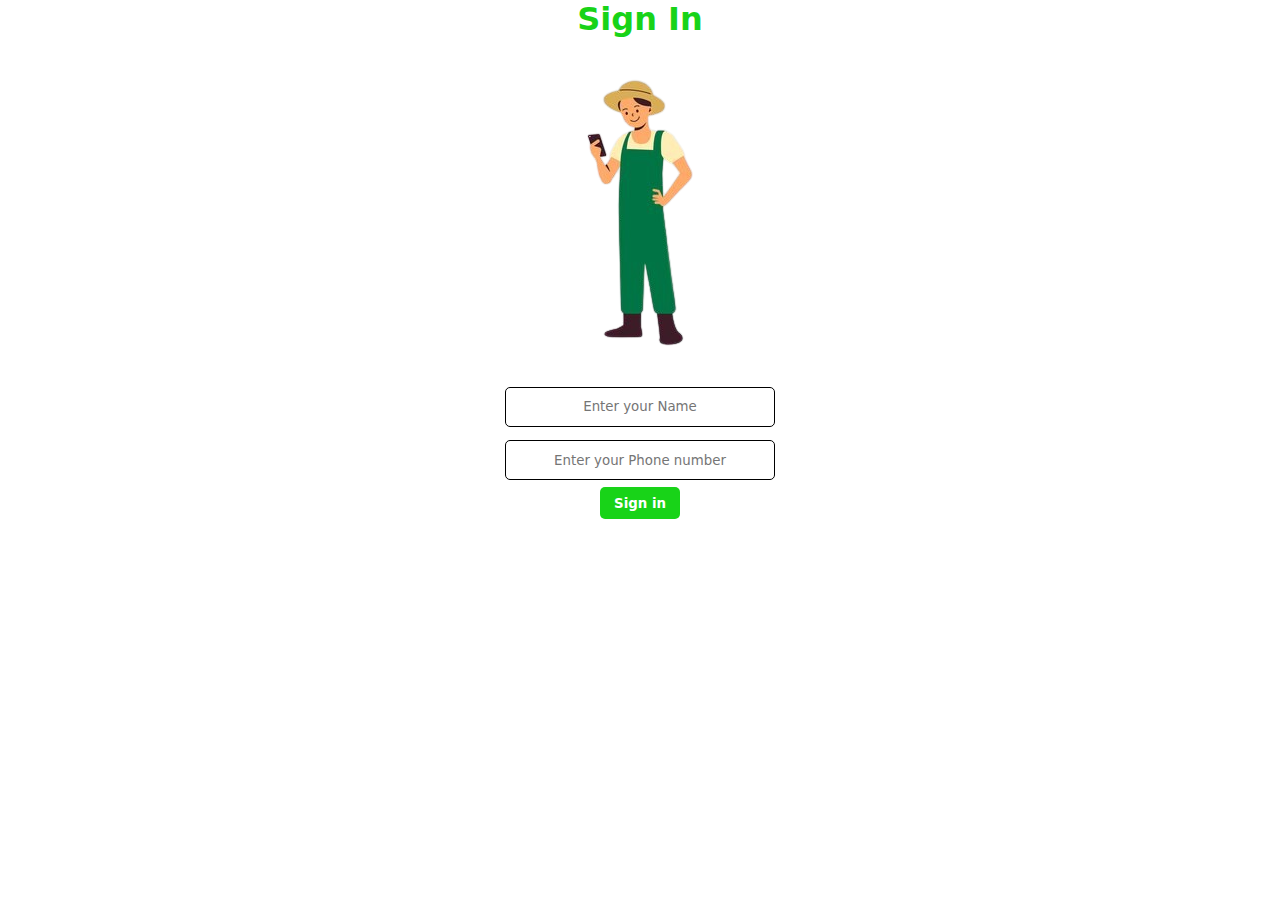
<file: index.html>
<!DOCTYPE html>
<html lang="en">

<head>
    <meta charset="UTF-8">
    <meta name="viewport" content="width=device-width, initial-scale=1.0">
    <title>LOGIN/SIGN UP</title>
    <link rel="stylesheet" href="style.css">
</head>

<body>
    <form action="main.html">
        <h1>Sign In</h1>
        <div class="login-section">
            <img src="./assets/login.png" id="loginPhoto">
        </div>
        <input type="text" id="name" placeholder="Enter your Name" required>
        <input type="phone" id="phone" placeholder="Enter your Phone number" required>
        <button type="submit" id="submit">Sign in</button>
    </form>
</body>

</html>
</file>
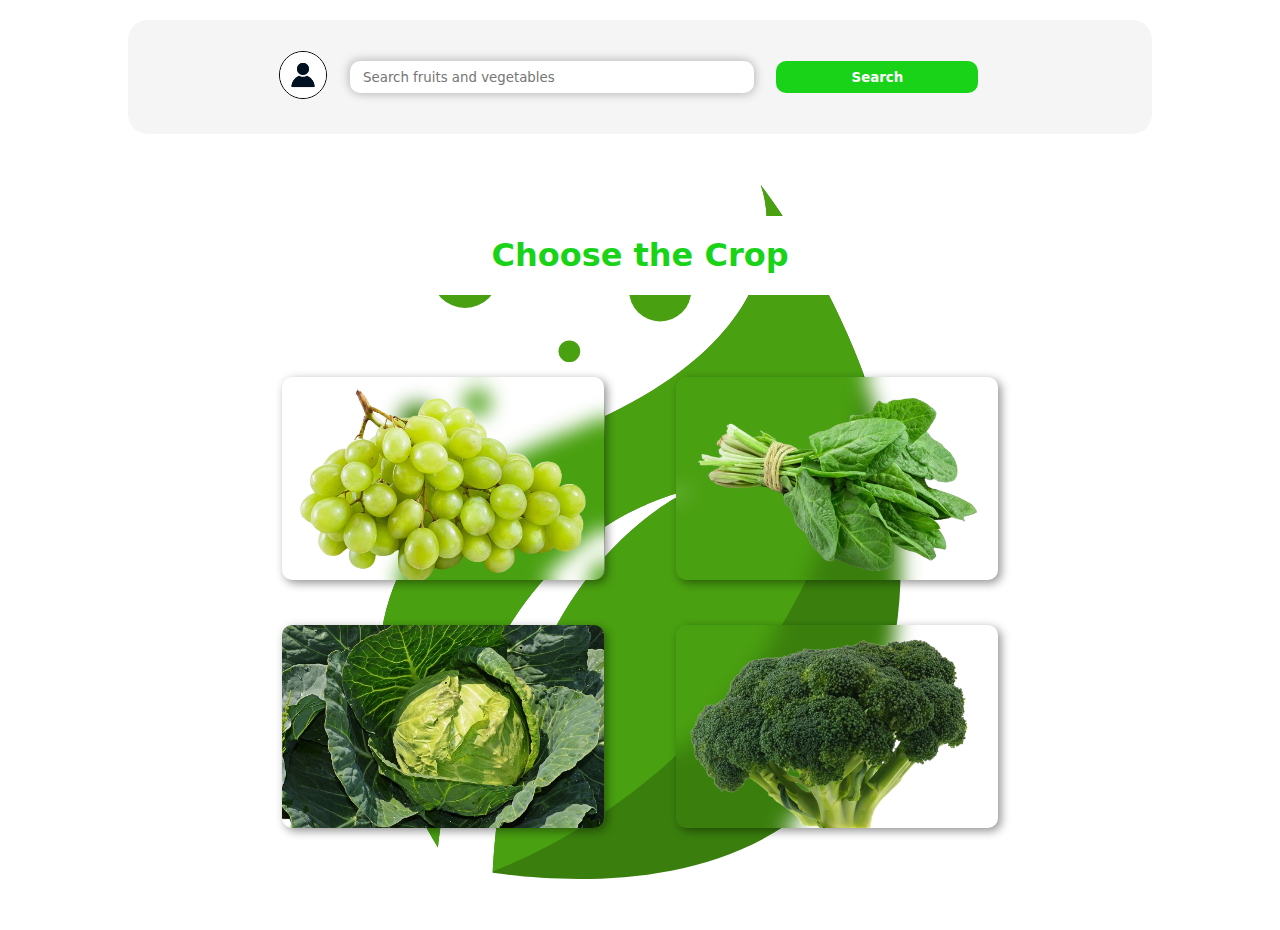
<file: main.html>
<!DOCTYPE html>
<html lang="en">

<head>
    <meta charset="UTF-8">
    <meta name="viewport" content="width=device-width, initial-scale=1.0">
    <title>Main page</title>
    <link rel="stylesheet" href="style.css">
</head>

<body>
    <main>
        <nav id="navbar">
            <div class="profile-section">
                <img src="./assets/profile.jpg" alt="profile photo" id="profile">
            </div>
            <div class="search-section">
                <input type="search" id="search" placeholder="Search fruits and vegetables">
                <button type="button" id="searchbtn">Search</button>
            </div>
        </nav>


        <div class="crop-section">
            <h1>Choose the Crop</h1>
            <div class="crop-card-cont">
                <div class="card grape">
                    <img src="./assets/grape.jpg" alt="grape">
                </div>
                <div class="card spinach">
                    <img src="./assets/spinach.jpg" alt="spinach">
                </div>
                <div class="card cabbage">
                    <img src="./assets/cabbage.jpg" alt="cabbage">
                </div>
                <div class="card brocolli">
                    <img src="./assets/brocolli.jpg" alt="brocolli">
                </div>
            </div>
        </div>

        <div class="infodiv1 hide">
            <img src="./assets/grape.jpg" alt="" class="infoimg">
            <div class="content">
                <h3>Name:- Grapes</h3>
                <h4>Life:- Germination to Harvestable :2 to 3 years (for newly planted vines)</h4>
                <p>Lorem ipsum dolor, sit amet consectetur adipisicing elit. Recusandae ipsa eveniet sequi laudantium
                    mollitia pariatur, quia deserunt aliquam blanditiis qui.</p>
                <h3>Fertilizers:- Triple superphosphate, bone meal</h3>
                <button type="button" class="startbtn">Start</button>
            </div>
            <div class="close">
                <img src="./assets/cancel.png" alt="" width="30px">
            </div>
        </div>
        <div class="infodiv2 hide">
            <img src="./assets/spinach.jpg" alt="" class="infoimg">
            <div class="content">
                <h3>Name:- Spinach</h3>
                <h4>Life:- Germination to Harvestable Leaves: 30 to 50 days</h4>
                <p>Lorem ipsum dolor, sit amet consectetur adipisicing elit. Recusandae ipsa eveniet sequi laudantium
                    mollitia pariatur, quia deserunt aliquam blanditiis qui.</p>
                <h3>Fertilizers:- Fish meal, alfalfa meal, urea</h3>
                <button type="button" class="startbtn">Start</button>
            </div>
            <div class="close">
                <img src="./assets/cancel.png" alt="" width="30px">
            </div>
        </div>
        <div class="infodiv3 hide">
            <img src="./assets/cabbage.jpg" alt="" class="infoimg">
            <div class="content">
                <h3>Name:- Cabbage</h3>
                <h4>Life:- Germination to Harvestable Head: 70 to 120 days</h4>
                <p>Lorem ipsum dolor, sit amet consectetur adipisicing elit. Recusandae ipsa eveniet sequi laudantium
                    mollitia pariatur, quia deserunt aliquam blanditiis qui.</p>
                <h3>Fertilizers:- Blood meal, fish emulsion, urea </h3>
                <button type="button" class="startbtn">Start</button>
            </div>
            <div class="close">
                <img src="./assets/cancel.png" alt="" width="30px">
            </div>
        </div>
        <div class="infodiv4 hide">
            <img src="./assets/brocolli.jpg" alt="" class="infoimg">
            <div class="content">
                <h3>Name:- Brocolli</h3>
                <h4>Life:- Germination to Harvestable Heads: 60 to 90 days</h4>
                <p>Lorem ipsum dolor, sit amet consectetur adipisicing elit. Recusandae ipsa eveniet sequi laudantium
                    mollitia pariatur, quia deserunt aliquam blanditiis qui.</p>
                <h3>Fertilizers:- Dolomite lime, gypsum</h3>
                <button type="button" class="startbtn">Start</button>
            </div>
            <div class="close">
                <img src="./assets/cancel.png" alt="" width="30px">
            </div>
        </div>
    </main>



    <script src="./script.js"></script>
</body>

</html>
</file>
<file: style.css>
* {
    padding: 0;
    margin: 0;
    box-sizing: border-box;
    font-family: system-ui, -apple-system, BlinkMacSystemFont, 'Segoe UI', Roboto, Oxygen, Ubuntu, Cantarell, 'Open Sans', 'Helvetica Neue', sans-serif;
    scroll-behavior: smooth;
}

body {
    padding: 0% 10%;
}

main {
    width: 100%;
    height: 100%;
    position: relative;
}

nav {
    margin: 2% 0%;
    background: whitesmoke;
    display: flex;
    justify-content: center;
    align-items: center;
    width: 100%;
    padding: 3%;
    border-radius: 20px;
}

.profile-section {
    width: 5%;
    border-radius: 50%;
}

#profile {
    border-radius: 50%;
    border: 1px solid black;
    width: 100%;
    margin: 0;
    cursor: pointer;
}

.search-section {
    width: 70%;
    display: flex;
    justify-content: space-evenly;
    align-items: center;
}

#search {
    width: 60%;
    height: 2rem;
    border: none;
    border-radius: 10px;
    padding: 2%;
    box-shadow: 2px 2px 10px #33333333, -2px -2px 10px #33333333;
}

#searchbtn {
    width: 30%;
    height: 2rem;
    border: none;
    border-radius: 10px;
    text-align: center;
    background: rgb(24, 211, 24);
    color: white;
    font-weight: bolder;
    cursor: pointer;
    transition: .3s all ease-in-out;
}

#searchbtn:hover {
    width: 31%;
}


.crop-section {
    margin: 5% 0%;
    display: flex;
    flex-direction: column;
    justify-content: center;
    align-items: center;
    background: url("./assets/cropbackground.svg");
    background-position: center;
    background-repeat: no-repeat;
    background-size: 100% 100%;
}

.crop-section h1 {
    text-align: center;
    color: rgb(24, 211, 24);
    margin: 3% 0%;
    background: white;
    padding: 2%;
    width: 100%;
}

.crop-card-cont {
    margin: 5% 0%;
    width: 70%;
    display: grid;
    grid-template-columns: 1fr 1fr;
    grid-template-rows: 1fr 1fr;
    gap: 10%;
}

.card {
    width: 100%;
    border: none;
    border-radius: 10px;
    overflow: hidden;
    box-shadow: 3px 3px 10px rgba(0, 0, 0, 0.432);
    cursor: pointer;
    transition: .3s all ease-in-out;
    backdrop-filter: blur(10px);
}

.card img {
    width: 100%;
}

.card:hover {
    transform: translateY(-10px);
}

.infodiv1,
.infodiv2,
.infodiv3,
.infodiv4 {
    padding: 3%;
    background-color: white;
    border-radius: 20px;
    box-shadow: 5px 5px 20px rgba(0, 0, 0, 0.377);
    display: flex;
    justify-content: space-between;
    align-items: flex-start;
    gap: 10%;
    position: absolute;
    top: 300px;
}

.hide {
    display: none;
}


.infoimg {
    width: 20%;
}

.startbtn {
    width: 20%;
    height: 2rem;
    border: none;
    border-radius: 10px;
    text-align: center;
    background: rgb(24, 211, 24);
    color: white;
    font-weight: bolder;
    cursor: pointer;
    transition: .3s all ease-in-out;
    margin: 5% 0%;
}

.content {
    line-height: 2;
}

.close {
    cursor: pointer;
}



@media(width<800px) {

    .infodiv1,
    .infodiv2,
    .infodiv3,
    .infodiv4 {
        padding: 2%;
    }

    body {
        padding: 0
    }

    .content {
        line-height: 1.5
    }

    * {
        font-size: 15px;
    }
}

@media(width<500px) {
    * {
        font-size: 10px;
    }

}

@media(width>1440px) {
    * {
        font-size: 1.5rem;
    }
}


/* login css*/



form {
    position: absolute;
    top: 0%;
    left: 50%;
    transform: translate(-50%, 0%);
    display: flex;
    flex-direction: column;
    align-items: center;
    border-radius: 20px;
}

/* form::before {
    position: absolute;
    width: 300px;
    height: 300px;
    content: '';
    background: rgb(24, 211, 24);
    filter: blur(20px);
    border-radius: 50%;
    z-index: -9999;
    left: -200px;
    top: 100px;
} */


#name {
    text-align: center;
    display: block;
    width: 80%;
    height: 2.5rem;
    border-radius: 5px;
    border: 1px solid black;
    margin: 2% 0%;
}

#phone {
    text-align: center;
    width: 80%;
    display: block;
    height: 2.5rem;
    border-radius: 5px;
    border: 1px solid black;
    margin: 2% 0%;
}

#submit {
    width: 5rem;
    height: 2rem;
    border: none;
    border-radius: 5px;
    padding: 2%;
    background: rgb(24, 211, 24);
    color: white;
    font-weight: bolder;
    cursor: pointer;
}

form h1 {
    color: rgb(24, 211, 24)
}
</file>
